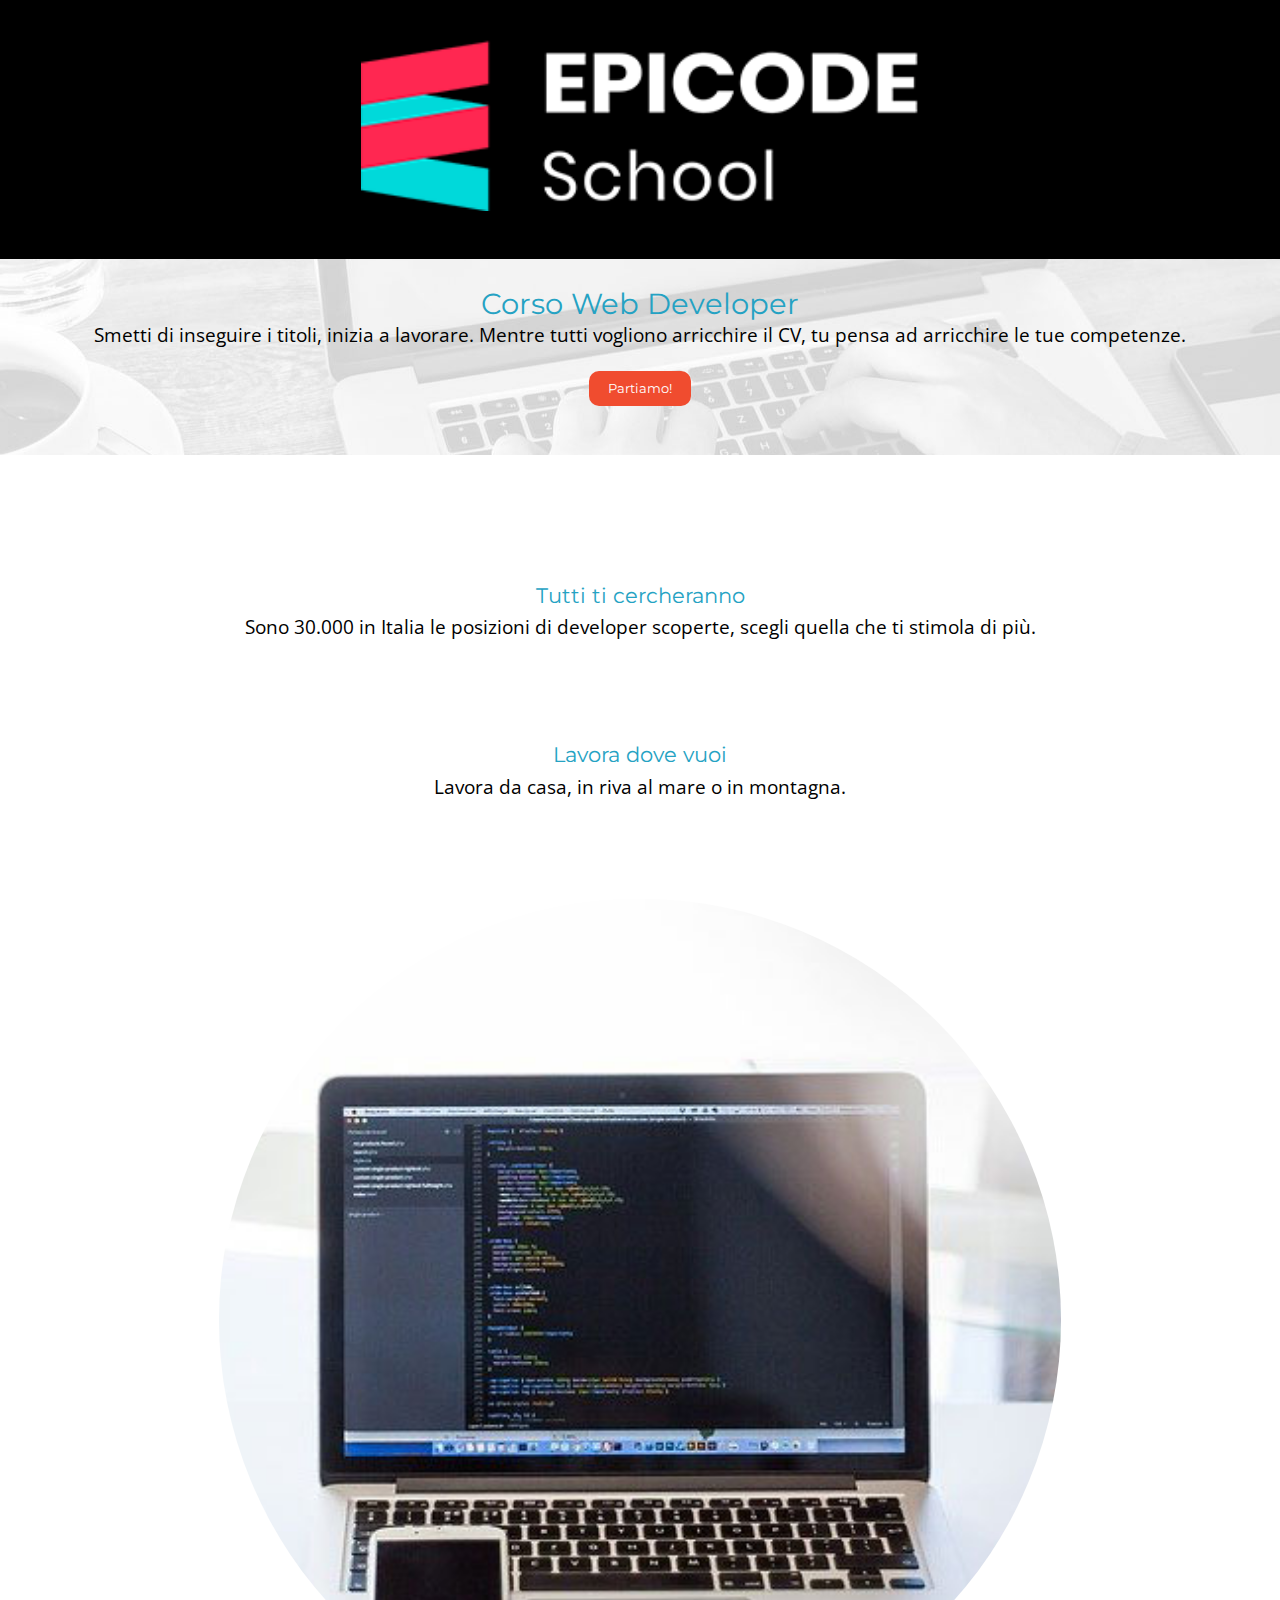
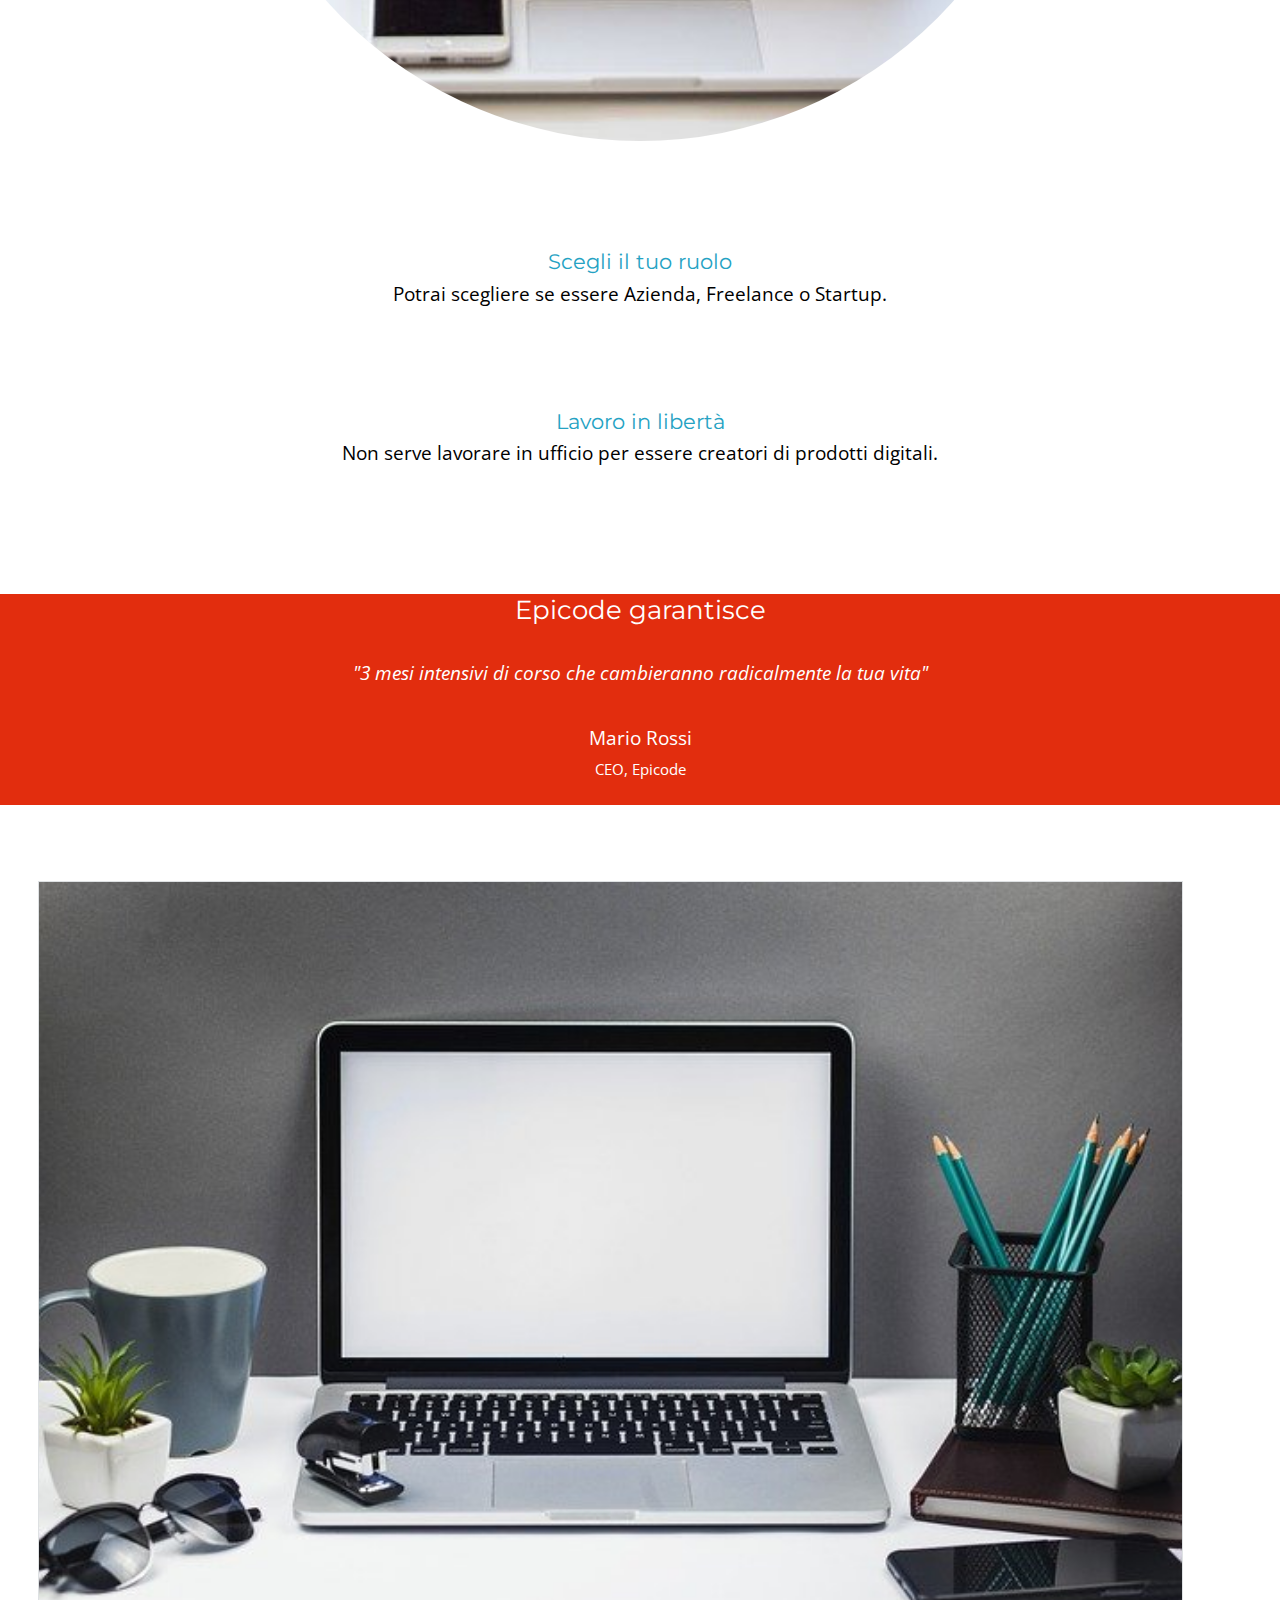
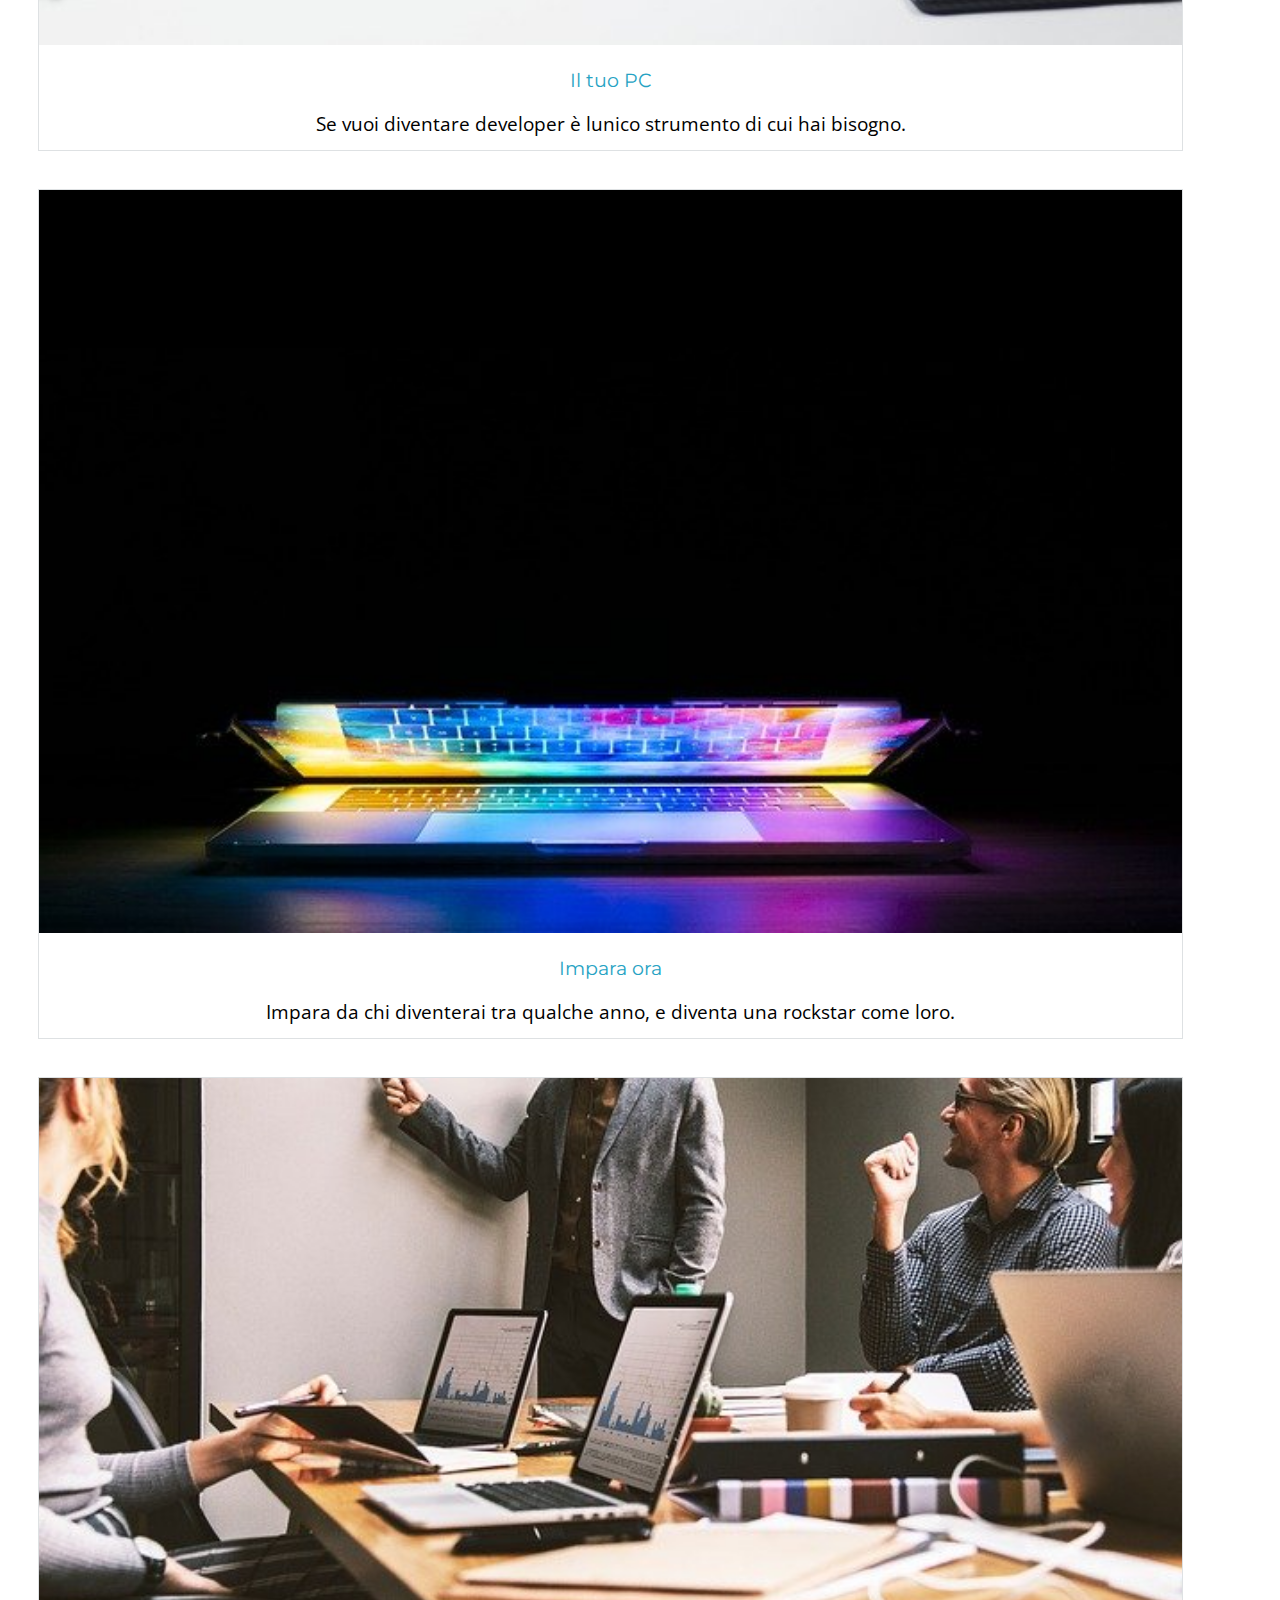
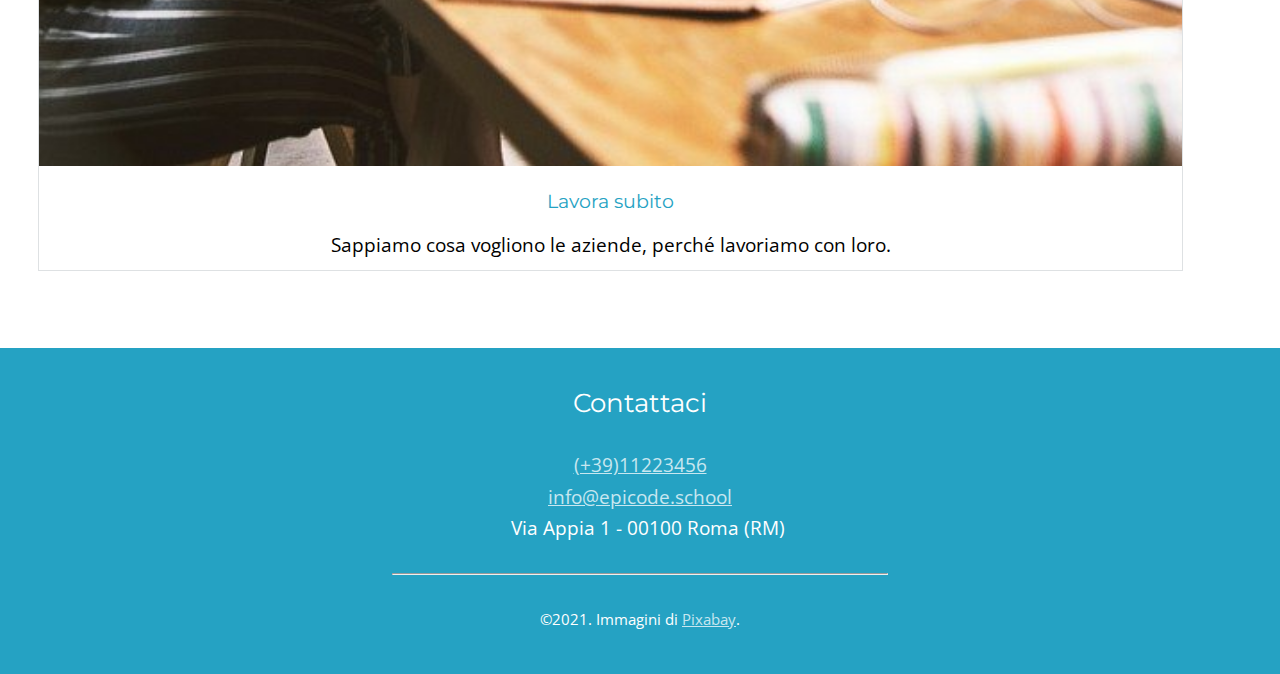
<file: 10_27_2023/index.html>
<!DOCTYPE html>
<html lang="en">
<head>
    <meta charset="UTF-8">
    <meta name="viewport" content="width=device-width, initial-scale=1.0">
    <meta name="description" content="Da zero a Epicode con i corsi completi per diventare uno sviluppatore professionista in 3 mesi.">
    <link rel="stylesheet" href="css/reset.css">
    <link rel="stylesheet" href="css/font-awesome.css">  
    <link rel="stylesheet" href="css/style.css">
    <link rel="preconnect" href="https://fonts.googleapis.com">
    <link rel="preconnect" href="https://fonts.gstatic.com" crossorigin>
    <link href="https://fonts.googleapis.com/css2?family=Montserrat:wght@700&family=Open+Sans&display=swap" rel="stylesheet">
    <title>Corso Web Developer - Epicode school</title>
</head>
<body>
    <header> <!--Img + sfondo nero -->
        <a href="#" title="homepage"><img src="images/logo.png" alt="logo epicode"></a>
    </header>
    <!-- ++++++++++++++++++++ Main ++++++++++++++++++++++++++++++
    Corso web developer 
    H1 + p + bottone -->
    <main>
        <h1>Corso Web Developer</h1>
        <p>Smetti di inseguire i titoli, inizia a lavorare. Mentre tutti vogliono arricchire il CV, tu pensa ad arricchire le tue competenze.</p>
        <form action="a"> 
            <button type="submit">Partiamo!</button>
        </form>
    </main>
    <!--Sezione 1 con:
        h3 + p : tutti ti cercheranno
        h3 + p: lavora dove vuoi
        IMG TONDA LAPTOP
        h3 + p: Scegli il tuo ruolo
        h3 + p: lavoro in libertà
    -->
    <section id="about">
        <div>
            <h3>Tutti ti cercheranno</h3>
            <p>Sono 30.000 in Italia le posizioni di developer scoperte, scegli quella che ti stimola di più.</p>
        </div>
        <div>
            <h3>Lavora dove vuoi</h3>
            <p>Lavora da casa, in riva al mare o in montagna.</p>
        </div>
        <img src="images/notebook.jpg" alt="notebook">
        <div>
            <h3>Scegli il tuo ruolo</h3>
            <p>Potrai scegliere se essere Azienda, Freelance o Startup.</p>
        </div>
        <div>
            <h3>Lavoro in libertà</h3>
            <p>Non serve lavorare in ufficio per essere creatori di prodotti digitali.</p>
        </div>
    </section>
    <!-- Sezione 2 centrale arancio con
        H2: Epicode garantisce
        quote
        Mario Rossi + ceo -->
    <section id="testimone">
        <h2>Epicode garantisce</h2>
            <quote>"3 mesi intensivi di corso che cambieranno radicalmente la tua vita"</quote>
            <div class="autore">
                <p>Mario Rossi</p>
             <p class="mini">CEO, Epicode</p>
            </div>
    </section>
    <!-- Aside 
        div 1 > PC
        div 2 > Impara ora
        div 3 > lavora subito -->
        <aside>
            <div class="container">
                <div class="image_lightsolo">
                    <img src="images/foto1.jpg" alt="Pc">
                </div>
                <h4>Il tuo PC</h4>
                <p>Se vuoi diventare developer è lunico strumento di cui hai bisogno.</p>
            </div>
            <div class="container">
                <div class="image_darksolo">
                    <img src="images/foto2.jpg" alt="Pc illuminato">
                </div>
                <h4>Impara ora</h4>
                <p>Impara da chi diventerai tra qualche anno, e diventa una rockstar come loro.</p>
            </div>
            <div class="container">
                <div class="image_lightmulti" alt="pc scrivania">
                    <img src="images/foto3.jpg">
                </div>
                <h4>Lavora subito</h4>
                <p>Sappiamo cosa vogliono le aziende, perché lavoriamo con loro.</p>
            </div>
        </aside>    
    <!-- Footer
        h2 (come sezione arancione)
        contatti (tel, email adress con iconcine che non si vedono)
        copyright
    -->
    <footer>
        <h2>Contattaci</h2>
        <ul>
            <li><i class="fa-solid fa-square-phone"></i> <a href="tel:(+39)11223456">(+39)11223456</a></li>
            <li><i class="fa-solid fa-square-envelope"></i> <a href="mailto:info@epicode.school">info@epicode.school</a></li>
            <li><i class="fa-solid fa-location-arrow"></i> <address>Via Appia 1 - 00100 Roma (RM)</address></li>
        </ul>
        <hr>
        <p class="mini">&copy;2021. Immagini di <a href="#">Pixabay</a>.</p>
    </footer>
</body>
</html>
</file>
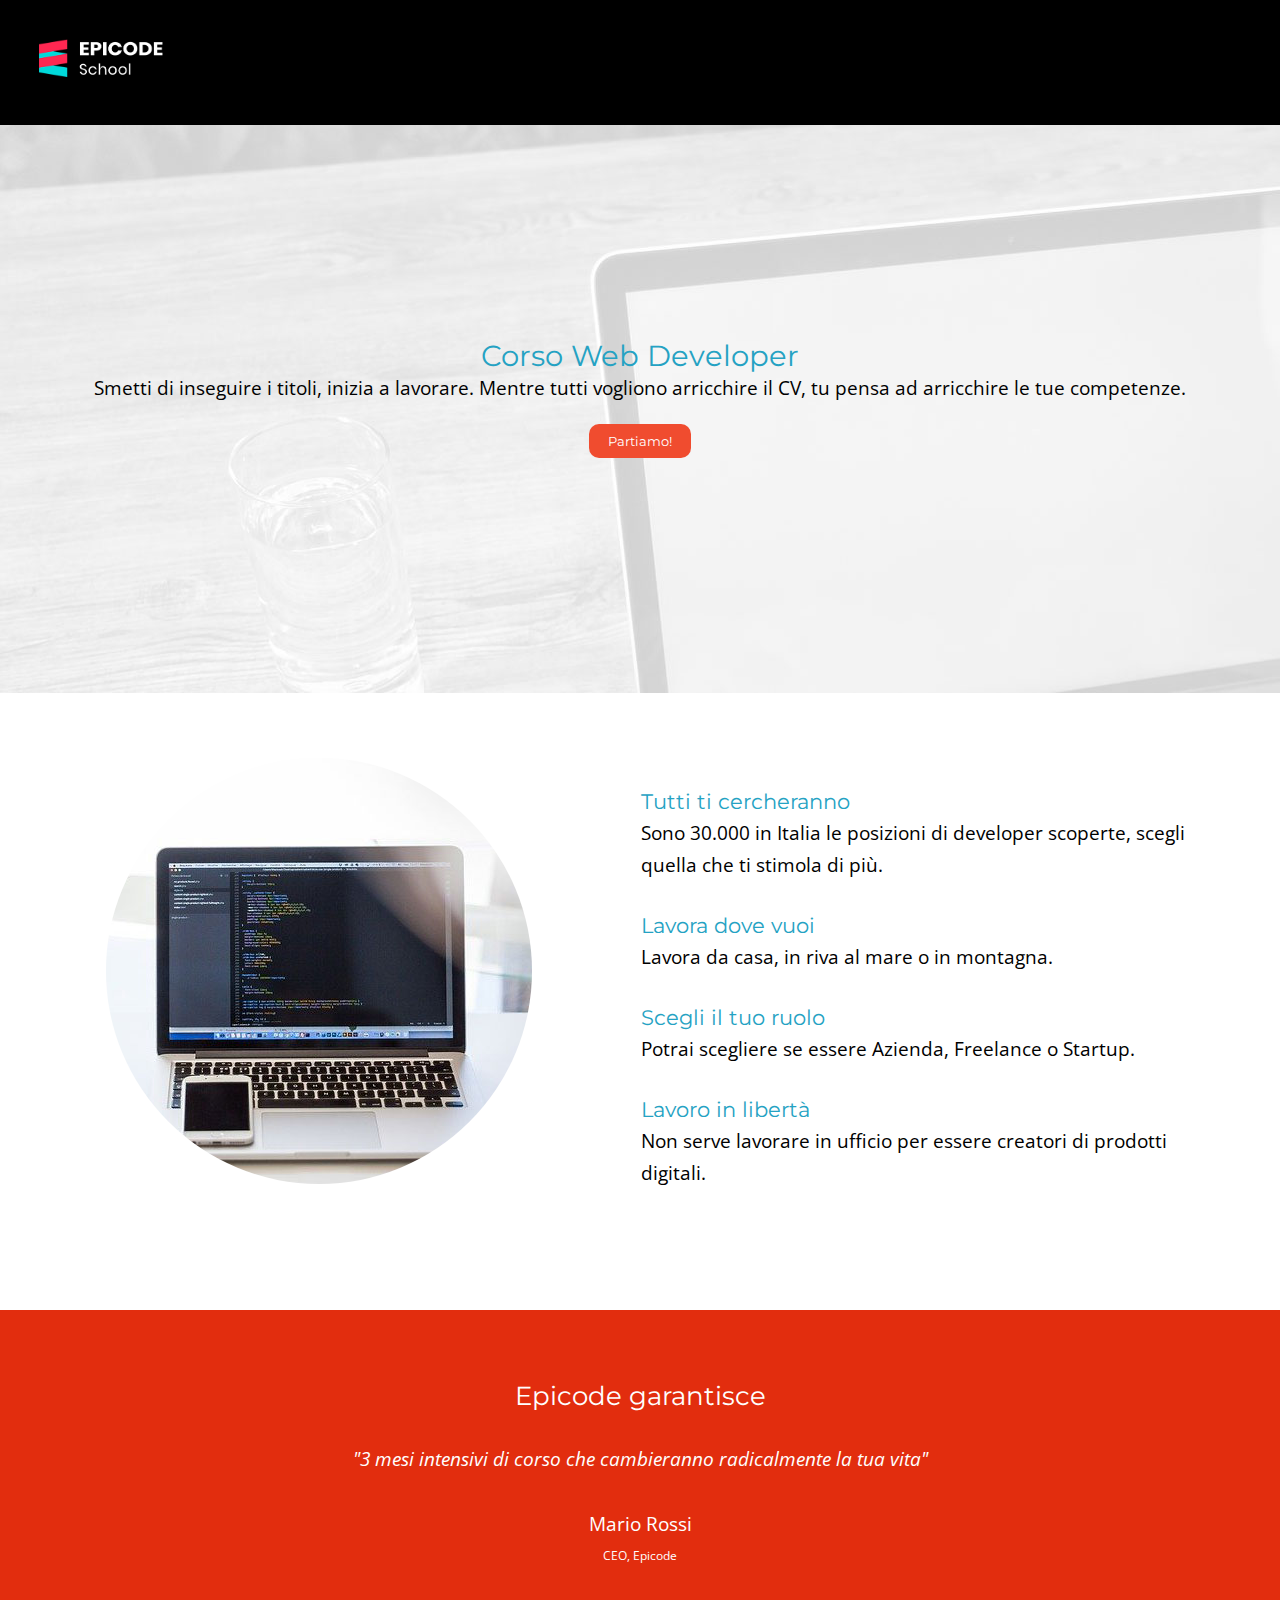
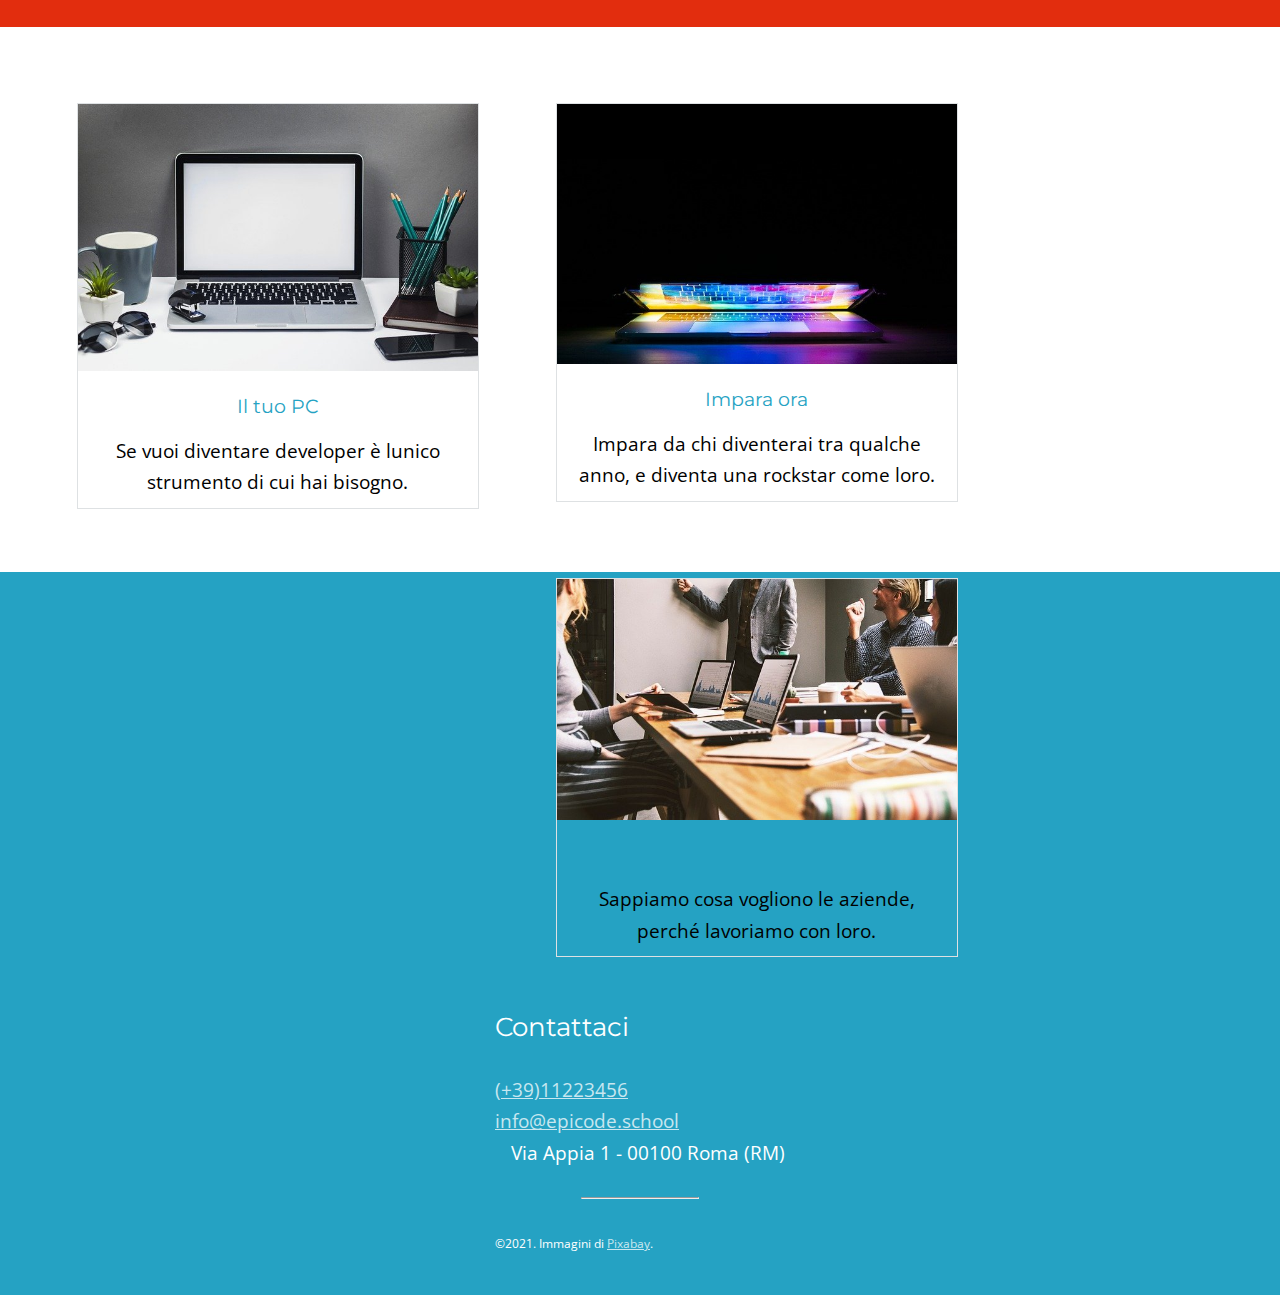
<file: 10_27_2023/index-desktop.html>
<!DOCTYPE html>
<html lang="en">
<head>
    <meta charset="UTF-8">
    <meta name="viewport" content="width=device-width, initial-scale=1.0">
    <meta name="description" content="Da zero a Epicode con i corsi completi per diventare uno sviluppatore professionista in 3 mesi.">
    <link rel="stylesheet" href="css/reset.css">
    <link rel="stylesheet" href="css/font-awesome.css">  
    <link rel="stylesheet" href="css/style-desktop.css">
    <link rel="preconnect" href="https://fonts.googleapis.com">
    <link rel="preconnect" href="https://fonts.gstatic.com" crossorigin>
    <link href="https://fonts.googleapis.com/css2?family=Montserrat:wght@700&family=Open+Sans&display=swap" rel="stylesheet">
    <title>Corso Web Developer - Epicode school</title>
</head>
<body>
    <header> <!--Img + sfondo nero -->
        <a href="#" title="homepage"><img src="images/logo.png" alt="logo epicode"></a>
    </header>
    <!-- ++++++++++++++++++++ Main ++++++++++++++++++++++++++++++
    Corso web developer 
    H1 + p + bottone -->
    <main>
        <h1>Corso Web Developer</h1>
        <p>Smetti di inseguire i titoli, inizia a lavorare. Mentre tutti vogliono arricchire il CV, tu pensa ad arricchire le tue competenze.</p>
        <form action="a"> 
            <button type="submit">Partiamo!</button>
        </form>
    </main>
    <!--Sezione 1 con:
        h3 + p : tutti ti cercheranno
        h3 + p: lavora dove vuoi
        IMG TONDA LAPTOP
        h3 + p: Scegli il tuo ruolo
        h3 + p: lavoro in libertà
    -->
    <section id="about">
        <div class="desktop"><img src="images/notebook.jpg" alt="notebook"></div>
        <div><br>
            <h3>Tutti ti cercheranno</h3>
            <p>Sono 30.000 in Italia le posizioni di developer scoperte, scegli quella che ti stimola di più.</p>
        
            <h3>Lavora dove vuoi</h3>
            <p>Lavora da casa, in riva al mare o in montagna.</p>
        
            <h3>Scegli il tuo ruolo</h3>
            <p>Potrai scegliere se essere Azienda, Freelance o Startup.</p>
        
            <h3>Lavoro in libertà</h3>
            <p>Non serve lavorare in ufficio per essere creatori di prodotti digitali.</p>
        </div>
    </section>
    <!-- Sezione testimone centrale arancio con
        H2: Epicode garantisce
        quote
        Mario Rossi + ceo -->
    <section id="testimone">
        <h2>Epicode garantisce</h2>
            <quote>"3 mesi intensivi di corso che cambieranno radicalmente la tua vita"</quote>
            <div class="autore">
                <p>Mario Rossi</p>
             <p class="mini">CEO, Epicode</p>
            </div>
    </section>
    <!-- Aside 
        div 1 > PC
        div 2 > Impara ora
        div 3 > lavora subito -->
        <aside>
            <div class="container">
                <div class="image_lightsolo">
                    <img src="images/foto1.jpg" alt="Pc">
                </div>
                <h4>Il tuo PC</h4>
                <p>Se vuoi diventare developer è lunico strumento di cui hai bisogno.</p>
            </div>
            <div class="container">
                <div class="image_darksolo">
                    <img src="images/foto2.jpg" alt="Pc illuminato">
                </div>
                <h4>Impara ora</h4>
                <p>Impara da chi diventerai tra qualche anno, e diventa una rockstar come loro.</p>
            </div>
            <div class="container">
                <div class="image_lightmulti" alt="pc scrivania">
                    <img src="images/foto3.jpg">
                </div>
                <h4>Lavora subito</h4>
                <p>Sappiamo cosa vogliono le aziende, perché lavoriamo con loro.</p>
            </div>
        </aside>    
    <!-- Footer
        h2 (come sezione arancione)
        contatti (tel, email adress con iconcine che non si vedono)
        copyright
    -->
    <footer>
     <div class="cont_footer"><h2>Contattaci</h2>
        <ul>
            <li><i class="fa-solid fa-square-phone"></i> <a href="tel:(+39)11223456">(+39)11223456</a></li>
            <li><i class="fa-solid fa-square-envelope"></i> <a href="mailto:info@epicode.school">info@epicode.school</a></li>
            <li><i class="fa-solid fa-location-arrow"></i> <address>Via Appia 1 - 00100 Roma (RM)</address></li>
        </ul>
        <hr>
        <p class="mini">&copy;2021. Immagini di <a href="#">Pixabay</a>.</p>
     </div>
    </footer>
</body>
</html>
</file>
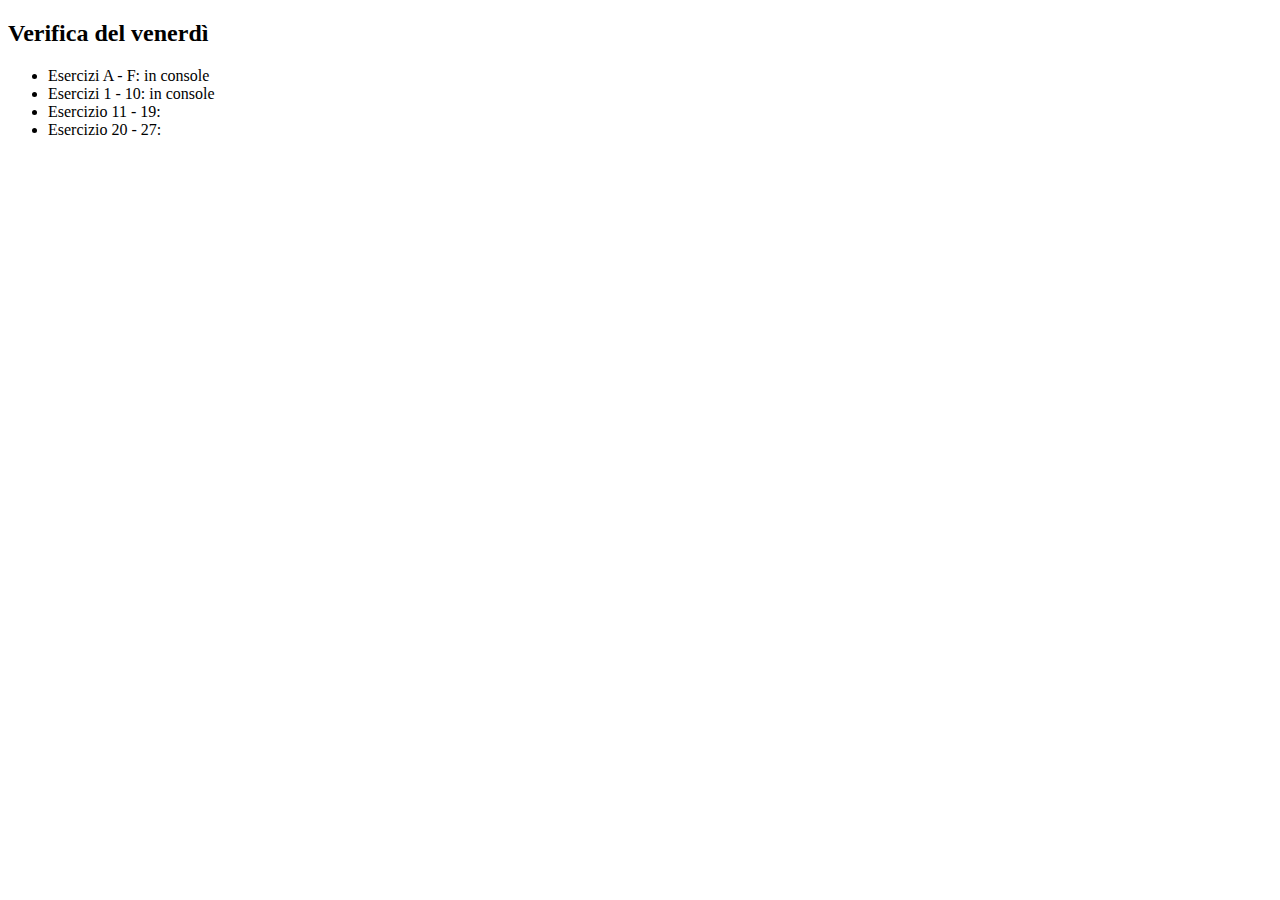
<file: S3/d10.html>
<!DOCTYPE html>
<html>
    <head>
        <meta charset="utf-8">
        <meta http-equiv="X-UA-Compatible" content="IE=edge">
        <title>Verifica JS2 Epicode - D10</title>
        <meta name="description" content="">
        <meta name="viewport" content="width=device-width, initial-scale=1">
    </head>
    <body>
        <h2>Verifica del venerdì</h2>
        <ul>
            <li>Esercizi A - F: in console</li>
            <li>Esercizi 1 - 10: in console</li>
            <li>Esercizio 11 - 19: </li>
            <li>Esercizio 20 - 27:</li>
        </ul>

        <div id="container"></div>
        
        <script src="D10.js" async defer></script>
    </body>
</html>
</file>
<file: 10_27_2023/css/style.css>
/* Your styles here */
/* IMPOSTAZIONI GENERALI */
body {
    text-align: center;
    font-family: 'Open Sans', sans-serif;
    font-size: 1.2rem;
    line-height: 1.65em;
}
/* HEADER */
header {
    background-color: black;
    height: fit-content;
    padding: 1em 1em;
}
header img {
    width: 45%;
    margin: 20px;
}
/* MAIN */
main {
    background-image: url(../images/banner.jpg);
    background-position: 50%;
    padding: 1.5em 2em;
}
h1 {
    font-family: 'Montserrat', sans-serif;
    color: #25a2c3;
    font-size: 1.8rem;
}
main button {
    margin: 1.5em;
    padding: 0.7em 1.4em;
    background-color: #f04c2f ;
    font-family: 'Montserrat', sans-serif;
    color: white;
    border: none;
    border-radius: 10px;
}
/* SEZIONE 1*/
#about {
    padding: 1.5em 2em;
}
#about div {
    margin: 8%;
}
#about h3 {
    color: #25a2c3;
    font-family: 'Montserrat', sans-serif;
    font-size: 1.3rem;
}
#about img {
    border-radius: 50%;
    width: 70%;
}
/* SEZIONE TESTIMONE */
#testimone {
    background-color: #e22d0e;
    color: white;
}
#testimone quote {
    font-style: italic;
}
.autore {
    padding:0.2em;
    margin-top: 1.56em;
}
h2 {
    color: white;
    font-family: 'Montserrat', sans-serif;
    font-size: 1.6rem;
    margin-bottom: 1.2em;
}
/* ASIDE CON i 3 DIV */
aside {
    padding: 2em;
}
aside .container {
    border: 1px solid #dee1e3;
    height: 80%;
    width: 95%;
    margin: 2em 0;
}

.image_lightsolo img, .image_darksolo img, .image_lightmulti img {
    width: 100%;
}
aside h4 {
    color: #25a2c3;
    font-family: 'Montserrat', sans-serif;
    font-size: 1.2rem;
    margin: 0.6em;
}
aside p {
    margin: 0.5em;
}
/* FOOTER */
footer {
    background-color: #25a2c3;
    color: white;
    padding: 1.2em
}
footer ul li {
    list-style: none;
}
li i{
    color: white;
}
footer h2{
    margin-top: 0.6em;
}
footer a {
    color: #c8e7f0;
}
footer address {
    display: inline;
}
footer hr {
    width: 40%;
    margin: 1.5em auto 1.5em auto;
}
.mini {
    font-size: 0.8em;
    margin-bottom: 1em;
}
</file>
<file: 10_27_2023/css/style-desktop.css>
/* Your styles here */
/* IMPOSTAZIONI GENERALI */
body {
    text-align: center;
    font-family: 'Open Sans', sans-serif;
    font-size: 1.2rem;
    line-height: 1.65em;
}
/* HEADER */
header {
    background-color: black;
    height: 20%;
    padding: 1em 1em;
    text-align: left;
}
header img {
    width: 10%;
    margin: 20px;
}
/* MAIN */
main {
    background-image: url(../images/banner.jpg);
    padding: 11.2em 2em;
    height: 180%;
}
h1 {
    font-family: 'Montserrat', sans-serif;
    color: #25a2c3;
    font-size: 1.8rem;
}
main button {
    margin: 1.5em;
    padding: 0.7em 1.4em;
    background-color: #f04c2f ;
    font-family: 'Montserrat', sans-serif;
    color: white;
    border: none;
    border-radius: 10px;
}
/* SEZIONE 1*/
#about {
    padding: 1.65em 2em;
    margin: 1.5em;
    text-align: left;
}
#about div {
    margin-right: 5em;
    display: inline;
    height: 25%;
    text-align: left;
    padding: 0.2em 2em;
}
#about h3 {
    color: #25a2c3;
    font-family: 'Montserrat', sans-serif;
    font-size: 1.3rem;
    display: inline;
}
#about p {
    word-wrap: break-word;
    margin-bottom: 1.5em;
}
.desktop {
    width: 35%;
    display: inline;
    float:left;
}
.desktop img {
    border-radius: 50%;
}
/* SEZIONE TESTIMONE */
#testimone {
    background-color: #e22d0e;
    color: white;
    height: 15.5em;
    padding-top: 1em;
}
#testimone quote {
    font-style: italic;
}
.autore {
    padding:0.2em;
    margin-top: 1.56em;
}
h2 {
    color: white;
    font-family: 'Montserrat', sans-serif;
    font-size: 1.6rem;
    margin-bottom: 1.2em;
    margin-top: 2em;
}
/* ASIDE CON i 3 DIV */
aside {
    padding: 2em;
    margin-bottom: 2em;
    height: 430px;
}
aside .container {
    border: 1px solid #dee1e3;
    margin: 2em 2em;
    width: 400px;
    float:left;
    display: inline;
    vertical-align: middle;
}

.image_lightsolo img, .image_darksolo img, .image_lightmulti img {
    width: 100%;
}
aside h4 {
    color: #25a2c3;
    font-family: 'Montserrat', sans-serif;
    font-size: 1.2rem;
    margin: 0.6em;
}
aside p {
    margin: 0.5em;
}
/* FOOTER */
footer {
    background-color: #25a2c3;
    color: white;
    padding: 1.2em;
}
.cont_footer {
    text-align: left;
    display: inline-block;
}
footer ul li {
    list-style: none;
}
li i{
    color: white;
}
footer h2{
    margin-top: 0.6em;
}
footer a {
    color: #c8e7f0;
}
footer address {
    display: inline;
}
footer hr {
    width: 40%;
    margin: 1.5em auto 1.5em auto;
}
.mini {
    font-size: 0.65em;
    margin-bottom: 1em;
}
</file>
